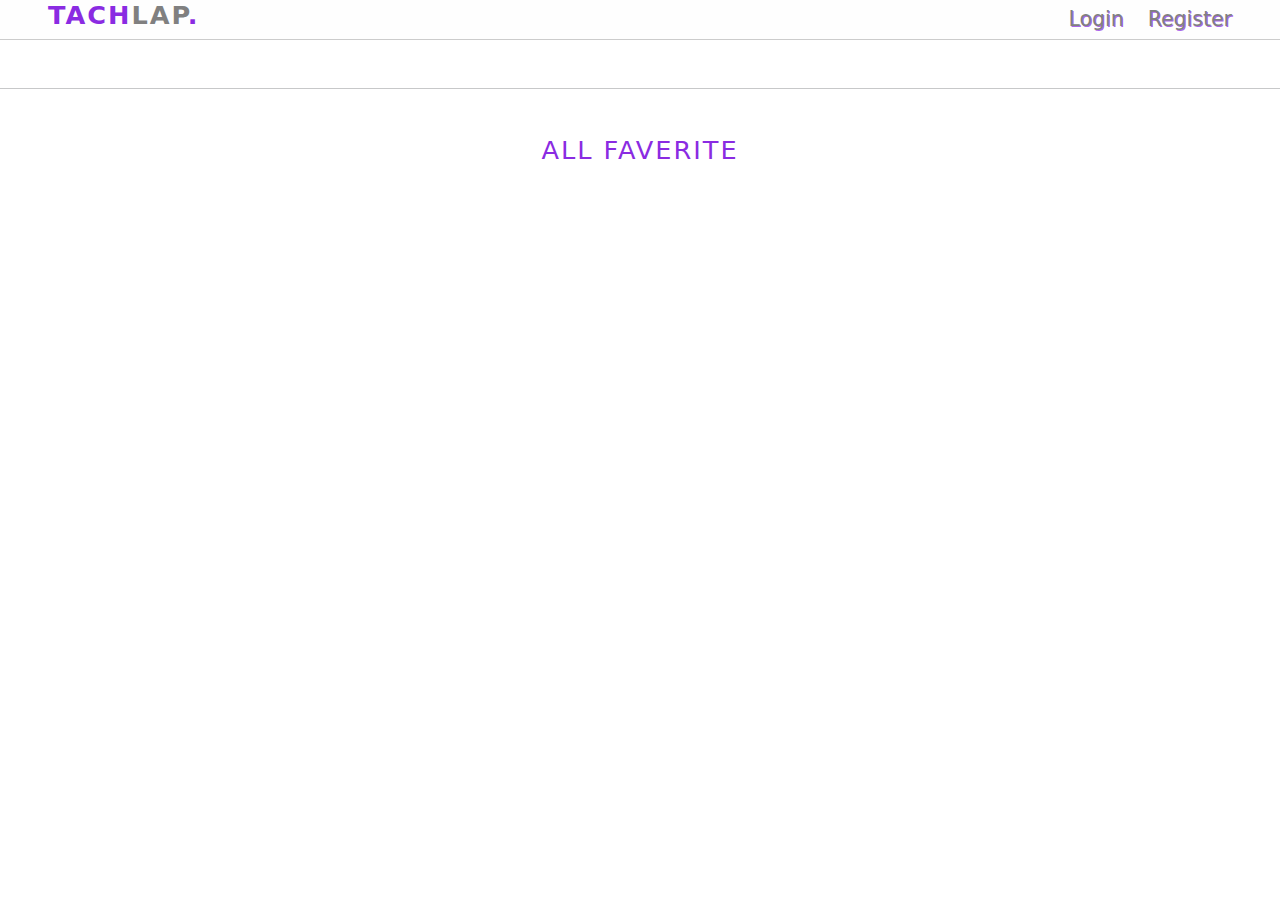
<file: CartList.html>
<!DOCTYPE html>
<html lang="en">
<head>
    <meta charset="UTF-8">
    <meta name="viewport" content="width=device-width, initial-scale=1.0">
    <link rel="stylesheet" href="./Css/style.css">
    <link rel="stylesheet" href="./Css/all.css">
    <link rel="stylesheet" href="./Css/bootstrap.min.css">
    <link rel="stylesheet" href="https://cdn.jsdelivr.net/npm/swiper@11/swiper-bundle.min.css" />
    <title>tachlap/CartList</title>
</head>
<body>
    <header>
        <div class="container-fluid px-5">
            <div class="header d-flex justify-content-between align-items-center">
                <div class="logo">
                    <a href="./index.html"><h4>tach<span>lap</span>.</h4></a>
                </div>
                <nav>
                    <ul id="user" class="user align-items-center gap-4 m-0">
                        <li><a href="./Login.html">login</a></li>
                        <li><a href="./Register.html">register</a></li>
                    </ul>
                    <ul id="user-in" class="align-items-center gap-2 gap-md-5 m-0">
                        <li><a href="#" id="user-name"></a></li>
                        <li><a href="#" id="logout">Log Out</a></li>
                        <li class="cart">
                            <i class="fas fa-shopping-cart"></i>
                            <span id="cart-badeg" class="cart-num"></span>
                        </li>
                        <div class="cart-product">
                                <ul class="p-0"></ul>
                            <a href="CartList.html">View All Products</a>
                        </div>
                        <li class="fav">
                            <i class="fa-solid fa-heart"></i>
                            <span id="fav-badeg" class="fav-num"></span>
                        </li>    
                        <div class="fav-product">
                                <ul class="p-0"></ul>
                        </div>
                    </ul>
                </nav>
            </div>
        </div>
    </header>
    <section>
        <div class="container">
            <div class="row justify-content-center">
                <div id="cartlist" class="cartlist">
                    
                </div>
            </div>
        </div>
    </section>
    <hr>
    <section class="Fav">
        <h2 class="title-FavItems">All Faverite</h2>
        <div class="row justify-content-center">
            <div class="swiper mySwiper">
                <div class="swiper-wrapper" id="FavItems">
                    
                </div>
                <div class="swiper-pagination"></div>
            </div>
        </div>
    </section>
    <script src="https://cdn.jsdelivr.net/npm/swiper@11/swiper-bundle.min.js"></script>
    <script src="./JS/bootstrap.bundle.min.js"></script>
    <script src="./JS/script.js"></script>
</body>
</html>
</file>
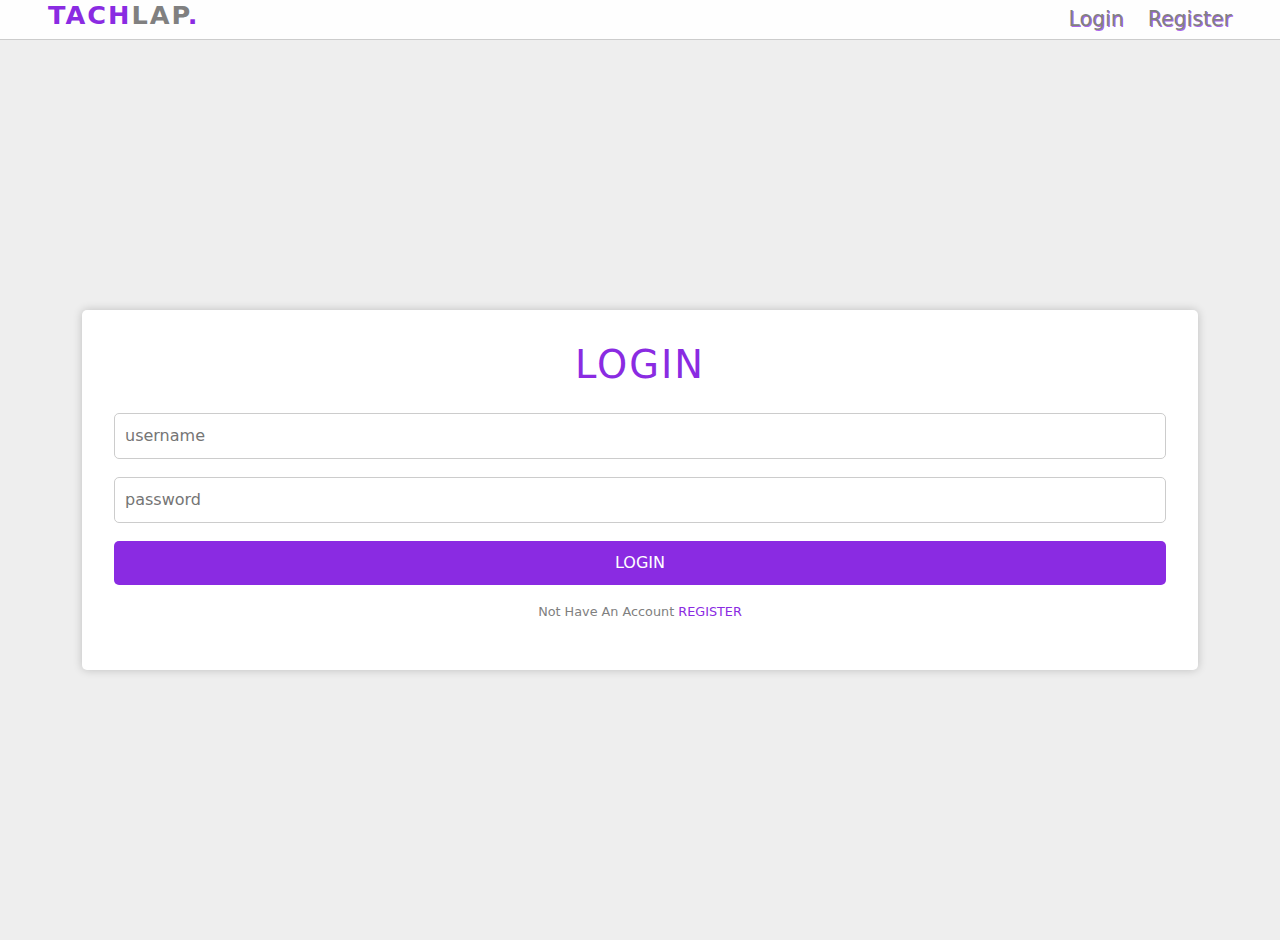
<file: Login.html>
<!DOCTYPE html>
<html lang="en">
<head>
    <meta charset="UTF-8">
    <meta name="viewport" content="width=device-width, initial-scale=1.0">
    <link rel="stylesheet" href="./Css/style.css">
    <link rel="stylesheet" href="./Css/all.css">
    <link rel="stylesheet" href="./Css/bootstrap.min.css">
    <title>tachlap/login</title>
</head>
<body>
    <header>
        <div class="container-fluid px-5">
            <div class="header d-flex justify-content-between align-items-center">
                <div class="logo">
                    <a href="./index.html"><h4>tach<span>lap</span>.</h4></a>
                </div>
                <nav>
                    <ul id="user" class="user align-items-center gap-4 m-0">
                        <li><a href="./Login.html">login</a></li>
                        <li><a href="./Register.html">register</a></li>
                    </ul>
                    <ul id="user-in" class="align-items-center gap-4 m-0">
                        <li><a href="#" id="user-name"></a></li>
                        <li class="cart">
                            <i class="fas fa-shopping-cart"></i>
                            <span class="cart-num"></span>
    
                            <div class="cart-product">
                                 <ul></ul>
                                <a href="cartsproducts.html">View All Products</a>
                            </div>
                        </li>
                        <li><a href="#" id="logout">Log Out</a></li>
                    </ul>
                </nav>
            </div>
        </div>
    </header>
    <section class="user-form">
        <div class="container">
            <form action="">
                <h3>login</h3>
                <input type="text" placeholder="username" id="username">
                <input type="password" placeholder="password" id="password">
                <div id="error"></div>
                <button type="button" id="login">login</button>
                <p>Not Have An Account <a href="register.html">Register</a></p>
            </form>
        </div>
    </section>
    <script src="./JS/bootstrap.bundle.min.js"></script>
    <script src="./JS/Login.js"></script>
</body>
</html>
</file>
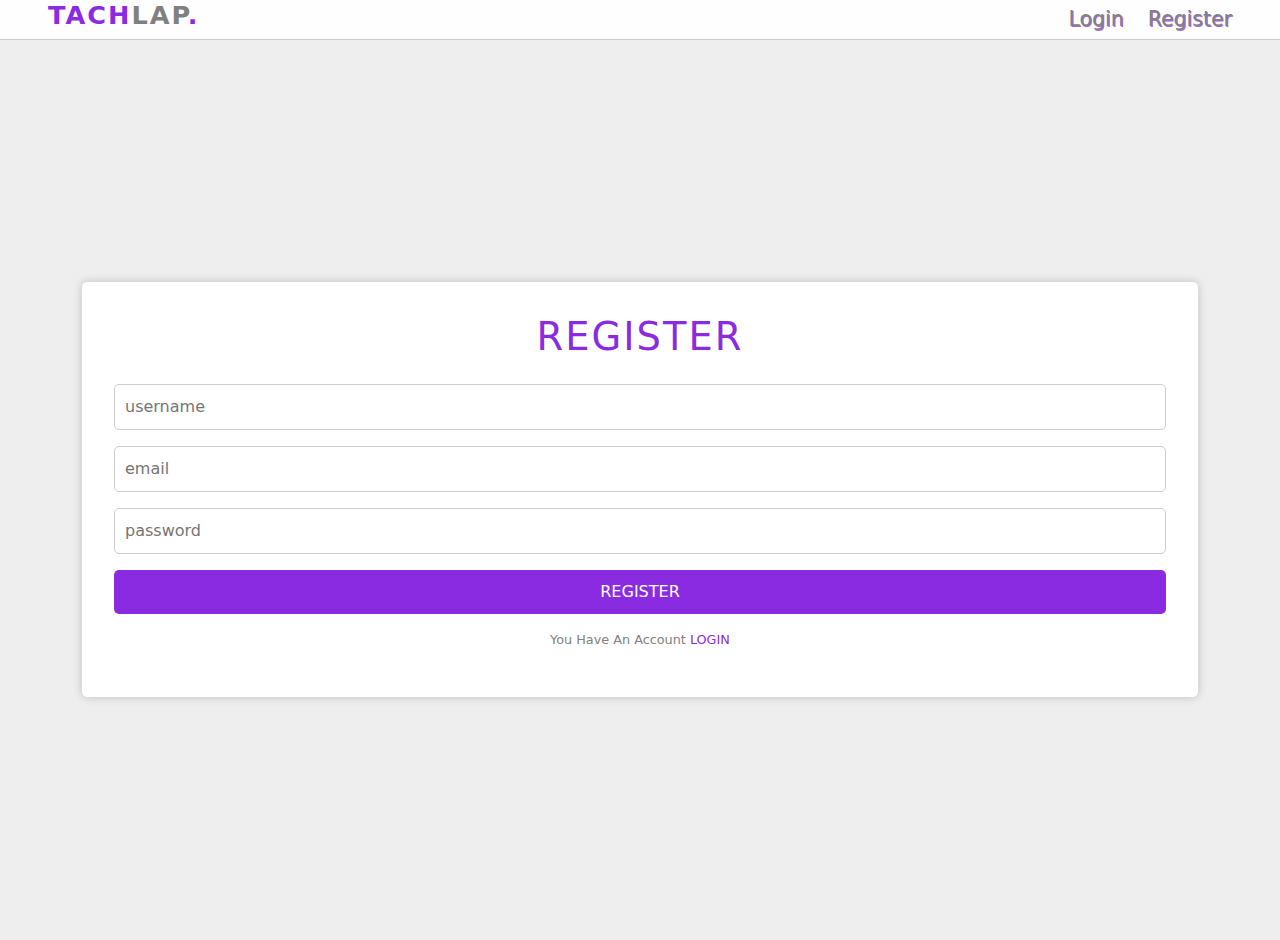
<file: Register.html>
<!DOCTYPE html>
<html lang="en">
<head>
    <meta charset="UTF-8">
    <meta name="viewport" content="width=device-width, initial-scale=1.0">
    <link rel="stylesheet" href="./Css/style.css">
    <link rel="stylesheet" href="./Css/all.css">
    <link rel="stylesheet" href="./Css/bootstrap.min.css">
    <title>tachlap/register</title>
</head>
<body>
    <header>
        <div class="container-fluid px-5">
            <div class="header d-flex justify-content-between align-items-center">
                <div class="logo">
                    <a href="./index.html"><h4>tach<span>lap</span>.</h4></a>
                </div>
                <nav>
                    <ul id="user" class="user align-items-center gap-4 m-0">
                        <li><a href="./Login.html">login</a></li>
                        <li><a href="./Register.html">register</a></li>
                    </ul>
                    <ul id="user-in" class="align-items-center gap-4 m-0">
                        <li><a href="#" id="user-name"></a></li>
                        <li class="cart">
                            <i class="fas fa-shopping-cart"></i>
                            <span class="cart-num"></span>
    
                            <div class="cart-product">
                                 <ul></ul>
                                <a href="cartsproducts.html">View All Products</a>
                            </div>
                        </li>
                        <li><a href="#" id="logout">Log Out</a></li>
                    </ul>
                </nav>
            </div>
        </div>
    </header>
    <section class="user-form">
        <div class="container">
            <form action="">
                <h3>register</h3>
                <input type="text" placeholder="username" id="username">
                <input type="email" placeholder="email" id="email">
                <input type="password" placeholder="password" id="password">
                <div id="error"></div>
                <button type="button" id="register">register</button>
                <p>you Have An Account <a href="./Login.html">login</a></p>
            </form>
        </div>
    </section>
    <script src="./JS/bootstrap.bundle.min.js"></script>
    <script src="./JS/Register.js"></script>
</body>
</html>
</file>
<file: Css/style.css>
*{
    margin: 0;
    padding: 0;
    box-sizing: border-box;
}
li{
    list-style: none;
}
a{
    text-decoration: none!important;
}
/* header */
header{
    border-bottom: 1px solid #ccc;
    background-color: #fefefe;
}
.logo h4{
    font-size: clamp(1.5rem, 2vw, 2.3rem);
    font-weight: 700;
    color: blueviolet;
    text-transform: uppercase;
    letter-spacing: 2px;
}
.logo h4 span{
    color: grey;
}
nav{
    display: flex;
    justify-content: space-between;
    align-items: center;
    gap: 1rem;
}
.user{
    display: flex;
}
#user-in{
    display: none;
}
.user li a,
#user-in li a{
    text-transform: capitalize;
    font-size: clamp(1.2rem, 1.6vw, 2rem);
    font-weight: 400;
    color: grey;
    position: relative;
    cursor: pointer;
    text-shadow: 1px 1px 0px rgba(137, 43, 226, 0.733);
}
.user li a::after{
    content: "";
    position: absolute;
    display: block;
    width: 0;
    height: 2px;
    left: 0;
    bottom: -8px;
    background: blueviolet;
    transition: 0.4s;
}
.user li a:hover::after{
    width: 100%;
}
#logout::after {
    content: "";
    position: absolute;
    display: block;
    width: 0;
    height: 2px;
    left: 0;
    bottom: -8px;
    background: red;
    transition: 0.4s;
}
#logout:hover::after {
    width: 100%;
}   
#logout:hover{
    color: red;
    text-shadow: 1px 1px 0px red;
}
.cart{
    position: relative;
    height: 45px;
}
.cart span{
    position: absolute;
    top: -10px;
    right: -10px;
    text-align: center;
    background-color: blueviolet;
    color: #fff;
    width: 20px;
    height: 20px;
    border-radius: 50%;
    display: flex;
    justify-content: center;
    align-items: center;
    font-size: 0.8rem;
    transform: translateY(50%);
}
.cart i{
    cursor: pointer;
    font-size: 1.5rem;
    transform: translateY(50%);
}
.cart-product{
    display: none;
    position: absolute;
    width: 250px;
    right: 10px;
    top:50px;
    background-color: rgb(255, 255, 255);
    box-shadow: 0 0 10px rgba(0, 0, 0, 0.2);
    text-align: center;
}
.cart-product li{
    padding: 5px;
    border-bottom: 1px solid #ccc;
    display: flex;
    justify-content: space-between;
    height: 80px;
}
.cart-product li img{
    width: 40%;
    height: 100%;
    object-fit: contain;
}
.cart-product li h5{
    font-size:clamp(0.6rem, .8vw, 1rem);
    font-weight: 600;
    text-transform: capitalize;
    width: 100%;
    color: blueviolet;
}
.cart-product li h4{
    font-size:clamp(0.6rem, .8vw, 1rem);
    font-weight: 300;
    text-transform: capitalize;
    width: 100%;
    margin: 0;
}
.cart-product li i{
    background-color: blueviolet;
    color: #fff;
    border-radius: 50%;
    padding: 1px;
}
.cart-product a{
    color: blueviolet;
    font-size: 1.2rem;
    font-weight: 500;
    text-transform: capitalize;
    width: 100%;
}
.fav{
    position: relative;
    height: 45px;
}
.fav span{
    position: absolute;
    top: -10px;
    right: -10px;
    text-align: center;
    background-color: blueviolet;
    color: #fff;
    width: 20px;
    height: 20px;
    border-radius: 50%;
    display: flex;
    justify-content: center;
    align-items: center;
    font-size: 0.8rem;
    transform: translateY(50%);
}
.fav i{
    cursor: pointer;
    font-size: 1.5rem;
    transform: translateY(50%);
}
.fav-product{
    display: none;
    position: absolute;
    width: 250px;
    right: 10px;
    top:50px;
    background-color: rgb(255, 255, 255);
    box-shadow: 0 0 10px rgba(0, 0, 0, 0.2);
    text-align: center;
}
.fav-product li{
    padding: 5px;
    border-bottom: 1px solid #ccc;
    display: flex;
    height: 80px;
}
.fav-product li img{
    width: 40%;
    height: 100%;
    object-fit: contain;
}
.fav-product li h5{
    font-size:clamp(0.6rem, .8vw, 1rem);
    font-weight: 600;
    text-transform: capitalize;
    color: blueviolet;
    width: 100%;
}
.fav-product li h4{
    font-size:clamp(0.6rem, .8vw, 1rem);
    font-weight: 400;
    text-transform: capitalize;
    width: 100%;
}
/* header end */




/* login and register */
.user-form{
    display: flex;
    justify-content: center;
    align-items: center;
    height: 100svh;
    background-color: #eee;
}
form{
    display: flex;
    flex-direction: column;
    justify-content: space-between;
    align-items: center;
    gap: 1rem;
    width: 100%;
    min-height: 40svh;
    background-color: #fff;
    border-radius: 5px;
    box-shadow: 0 0 10px rgba(0, 0, 0, 0.2);
    padding: 2rem;
}
form h3{
    font-size: clamp(1.5rem, 3vw, 3.5rem);
    font-weight: 700;
    color: blueviolet;
    text-transform: uppercase;
    letter-spacing: 2px;
    font-weight: 500;
}
form input{
    width: 100%;
    padding: 10px;
    border: 1px solid #ccc;
    border-radius: 5px;
}
form input:focus{
    outline: 1px solid blueviolet;
}
form button{
    width: 100%;
    padding: 10px;
    border: none;
    border-radius: 5px;
    background-color: blueviolet;
    color: #fff;
    font-weight: 500;
    cursor: pointer;
    text-transform: uppercase;
    letter-spacing: 0px;
    transition: 0.4s;
}
form button:hover{
    background-color: rgba(137, 43, 226, 0.733);
    letter-spacing: 4px;
}
form p{
    font-size: clamp(.8rem, 1vw, 1.3rem);
    font-weight: 400;
    color: grey;
    text-transform: capitalize;
}
form p a{
    color: blueviolet;
    font-weight: 500;
    transition: 0.4s;
    text-transform: uppercase;
}
#error{
    display: none;
    text-transform: capitalize;
    text-align: center;
    width: 100%;
    padding: 5px 10px;
    border-radius: 5px;
    color: white;
    background-color: red;
    font-size: clamp(1rem, 1.5vw, 1.5rem);
    font-weight: 500;
}
/* login and register end */

/* All-Lap */
.cards{
    display: flex;
    flex-wrap: wrap;
    justify-content: center;
    align-items: center;
    gap: 2.5rem;
    padding: 1rem;
}
.card{
    border-radius: 5px;
    box-shadow: 0 0 10px rgba(0, 0, 0, 0.2);
    padding: 1rem;
    text-align: center;
    outline: blueviolet solid 1px;
}
.card h5 {
    font-size: clamp(0.8rem, 0.9vw, 1.3rem);
    font-weight: 700;
    color: blueviolet;
    text-transform: uppercase;
    font-weight: 500;
}
.card p{
    font-size: clamp(0.8rem, 0.9vw, 1.3rem);
    font-weight: 400;
    color: grey;
    text-transform: capitalize;
}
.card a{
    padding: 5px 20px;
    border: none;
    background-color: blueviolet;
    color: white;
    font-weight: 500;
    transition: 0.4s;
    text-transform: uppercase;
}
.card a:hover{
    background-color: rgba(137, 43, 226, 0.733);
}
/* All-Lpa end */

/* Search */
.search{
    display: flex;
    padding: 10px;
    justify-content: center;
    align-items: center;
}
.search input{
    padding: 5px 10px;
    border: none;
    width: 50%;
    border-radius: 5px 0px 0px 5px;
    outline: blueviolet solid 1px;
}
#select{
    padding: 5px 10px;
    border: none;
    border-radius:0px 5px 5px 0px;
    outline: blueviolet solid 1px;
    text-transform: capitalize;
}
/* Search END */

/* cartlist */

.cartlist{
    display: flex;
    flex-wrap: wrap;
    justify-content: center;
    align-items: center;
    gap: 1rem;
    padding: 1rem;
}
.count{
    display: flex;
    justify-content: center;
    align-items: center;
    gap: 20px;
    padding: 10px;
}
.count i{
    background-color: blueviolet;
    color: #fff;
    padding: 5px;
    border-radius: 5px;
}
.Fav{
    padding: 20px 0;
}
.title-FavItems{
    text-align: center;
    text-transform: uppercase;
    letter-spacing: 2px;
    font-weight: 500;
    color: blueviolet;
    padding: 10px;
    font-size: clamp(1.5rem,2vw,2.5rem);
}
.swiper {
    width: 100%;
    height: 100%;
  }

  .swiper-slide {
    text-align: center;
    font-size: 18px;
    background: #fff;
    display: flex;
    justify-content: center;
    align-items: center;
  }

  .swiper-slide img {
    display: block;
    width: 100%;
    height: 100%;
    object-fit: cover;
  }

/* cartlist end */
</file>
